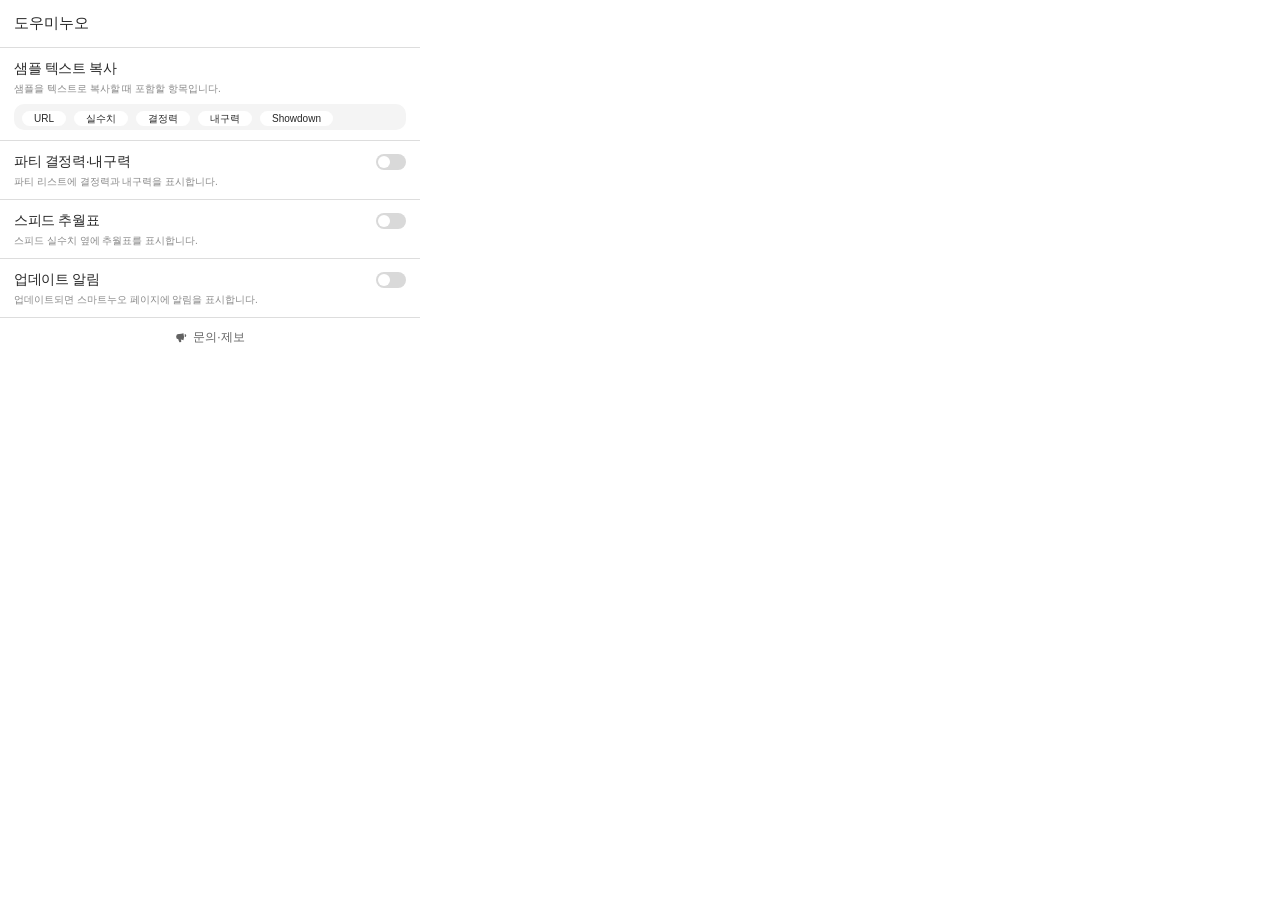
<file: extension/popup.html>
<!DOCTYPE html>
<html lang="ko">
<head>
  <meta charset="UTF-8" />
  <meta name="viewport" content="width=device-width, initial-scale=1.0" />
  <title>도우미누오 · 환경설정</title>
  <link rel="stylesheet" href="popup.css" />
</head>
<body>
  <div class="wrap">
    <header class="popup-head">
      <h1 class="popup-title">도우미누오</h1>
      <a id="popupVersion"
         class="popup-version"
         href="https://github.com/douminuo/douminuo/blob/main/CHANGELOG.md"
         target="_blank"
         rel="noopener noreferrer"
         aria-label="변경 내역을 새 탭에서 엽니다"></a>
    </header>

    <section id="panelSettings" role="region" aria-label="환경설정">

      <section class="options-section" aria-labelledby="copy-heading">
        <h3 id="copy-heading" class="options-heading">샘플 텍스트 복사</h3>
        <p class="sub options-desc">샘플을 텍스트로 복사할 때 포함할 항목입니다.</p>
        <div class="settings-options-row" role="group" aria-labelledby="copy-heading">
          <label class="settings-option-row" for="optUrls"><input type="checkbox" id="optUrls" /><span>URL</span></label>
          <label class="settings-option-row" for="optReal"><input type="checkbox" id="optReal" /><span>실수치</span></label>
          <label class="settings-option-row" for="optPow"><input type="checkbox" id="optPow" /><span>결정력</span></label>
          <label class="settings-option-row" for="optBulk"><input type="checkbox" id="optBulk" /><span>내구력</span></label>
          <label class="settings-option-row" for="optSd"><input type="checkbox" id="optSd" /><span>Showdown</span></label>
        </div>
      </section>

      <section class="options-section" aria-labelledby="tb-inline-heading">
        <div class="settings-heading-row">
          <h3 id="tb-inline-heading" class="options-heading">파티 결정력·내구력</h3>
          <label class="toggle-switch" title="켜기/끄기">
            <input type="checkbox" id="tbInlineEnabled" aria-labelledby="tb-inline-heading" />
            <span class="toggle-switch-track" aria-hidden="true"></span>
          </label>
        </div>
        <p class="sub options-desc">파티 리스트에 결정력과 내구력을 표시합니다.</p>
      </section>

      <section class="options-section" aria-labelledby="simple-speed-heading">
        <div class="settings-heading-row">
          <h3 id="simple-speed-heading" class="options-heading">스피드 추월표</h3>
          <label class="toggle-switch" title="켜기/끄기">
            <input type="checkbox" id="simpleSpeedCalcEnabled" aria-labelledby="simple-speed-heading" />
            <span class="toggle-switch-track" aria-hidden="true"></span>
          </label>
        </div>
        <p class="sub options-desc">스피드 실수치 옆에 추월표를 표시합니다.</p>
      </section>

      <section class="options-section" aria-labelledby="update-notice-heading">
        <div class="settings-heading-row">
          <h3 id="update-notice-heading" class="options-heading">업데이트 알림</h3>
          <label class="toggle-switch" title="켜기/끄기">
            <input type="checkbox" id="updateNoticeEnabled" aria-labelledby="update-notice-heading" />
            <span class="toggle-switch-track" aria-hidden="true"></span>
          </label>
        </div>
        <p class="sub options-desc">업데이트되면 스마트누오 페이지에 알림을 표시합니다.</p>
      </section>

    </section>

    <footer class="popup-foot">
      <a class="popup-foot__link"
         href="https://docs.google.com/forms/d/e/1FAIpQLSfA97NKxUqModwfLulTKqiBrSmnYvwPUEaMXa1__-lP5orG1Q/viewform?usp=header"
         target="_blank"
         rel="noopener noreferrer"
         aria-label="문의·제보 폼을 새 탭에서 엽니다">
        <svg class="popup-foot__icon" viewBox="0 0 24 24" aria-hidden="true" focusable="false">
          <path fill="currentColor" d="M16.881 4.346A23.112 23.112 0 0 1 8.25 6H7.5a5.25 5.25 0 0 0-.88 10.428 21.74 21.74 0 0 0 1.728 4.93c.42.838 1.41 1.21 2.32.94l.78-.236c.94-.281 1.456-1.282 1.151-2.214a17.836 17.836 0 0 0-1.1-2.69 23.115 23.115 0 0 1 5.382 1.345 23.247 23.247 0 0 0 0-14.157Z M19.5 6a3 3 0 0 1 0 6V6Z"/>
        </svg>
        <span class="popup-foot__text">문의·제보</span>
      </a>
    </footer>
  </div>

  <script src="popup.js"></script>
</body>
</html>
</file>
<file: extension/popup.css>
@font-face { font-family: SCDream; font-weight: 300; src: url('https://smartnuo.com/font/SCDream/SCDream3.otf'); }
@font-face { font-family: SCDream; font-weight: 400; src: url('https://smartnuo.com/font/SCDream/SCDream4.otf'); }
@font-face { font-family: SCDream; font-weight: 500; src: url('https://smartnuo.com/font/SCDream/SCDream5.otf'); }

/* sync: styles/nuoTokens.js (팝업은 사이트 밖 — 실측 폴백값만) */
:root {
  --nuo-primary: #e4007f;
  --nuo-primary-focus: #e4007fb3;
  --nuo-border: #ddd;
  --nuo-chip-track: #f4f4f4;
  --nuo-chip-off: #d9d9d9;
  --nuo-text: #000;
  --nuo-text-strong: #272727;
  --nuo-text-muted: #626262;
  --nuo-text-subtle: #888;
  color-scheme: light;
}

* { box-sizing: border-box; }

body {
  margin: 0;
  min-width: 320px;
  max-width: 420px;
  font-family: SCDream, "Noto Sans KR", sans-serif;
  font-size: 14px;
  line-height: 1.5;
  color: var(--nuo-text);
  background: #fff;
}
body.embed { min-width: 0; }

.popup-head {
  display: flex;
  align-items: center;
  height: 48px;
  padding: 0 14px;
  border-bottom: 1px solid var(--nuo-border);
}
body.embed .popup-head { padding-right: 40px; }
.popup-title { margin: 0; font-size: 15px; font-weight: 500; color: var(--nuo-text-strong); }
.popup-version {
  margin-left: auto;
  font-size: 10px;
  color: var(--nuo-text-subtle);
  text-decoration: none;
  font-variant-numeric: tabular-nums;
}
.popup-version:hover { color: var(--nuo-primary); }

#panelSettings .options-section { padding: 10px 14px; border-bottom: 1px solid var(--nuo-border); }
#panelSettings .options-heading {
  margin: 0;
  font-size: 14px;
  font-weight: 500;
  letter-spacing: -0.35px;
  color: var(--nuo-text-strong);
}
.sub { margin: 2px 0 8px; font-size: 10px; color: var(--nuo-text-subtle); }
.settings-heading-row + .sub { margin-bottom: 0; }
#panelSettings .settings-heading-row { display: flex; align-items: center; justify-content: space-between; }

/* 급소/충전 칩 트랙 규격 (사이트 실측) */
#panelSettings .settings-options-row {
  display: flex;
  flex-wrap: wrap;
  align-items: center;
  gap: 8px;
  min-height: 26px;
  padding: 0 8px;
  border-radius: 10px;
  background: var(--nuo-chip-track);
}
#panelSettings .settings-option-row { position: relative; cursor: pointer; user-select: none; }
#panelSettings .settings-option-row input { position: absolute; opacity: 0; width: 0; height: 0; margin: 0; }
#panelSettings .settings-option-row span {
  display: inline-flex;
  align-items: center;
  height: 15px;
  padding: 0 12px;
  border-radius: 10px;
  background: #fff;
  color: var(--nuo-text-strong);
  font-size: 10px;
  transition: background-color 0.15s, color 0.15s;
}
#panelSettings .settings-option-row input:checked + span { background: var(--nuo-primary); color: #fff; }
#panelSettings .settings-option-row input:focus-visible + span { outline: 2px solid var(--nuo-primary-focus); outline-offset: 1px; }
#panelSettings .settings-option-row.is-muted { cursor: default; }
#panelSettings .settings-option-row.is-muted span { opacity: 0.4; }

.toggle-switch { position: relative; flex: 0 0 auto; width: 30px; height: 16px; cursor: pointer; }
.toggle-switch input { position: absolute; opacity: 0; width: 0; height: 0; margin: 0; }
.toggle-switch-track {
  position: absolute;
  inset: 0;
  border-radius: 8px;
  background: var(--nuo-chip-off);
  transition: background-color 0.15s;
}
.toggle-switch-track::after {
  content: '';
  position: absolute;
  top: 2px;
  left: 2px;
  width: 12px;
  height: 12px;
  border-radius: 50%;
  background: #fff;
  transition: transform 0.15s;
}
.toggle-switch input:checked + .toggle-switch-track { background: var(--nuo-primary); }
.toggle-switch input:checked + .toggle-switch-track::after { transform: translateX(14px); }
.toggle-switch input:focus-visible + .toggle-switch-track { outline: 2px solid var(--nuo-primary-focus); outline-offset: 1px; }

.popup-foot { display: flex; justify-content: center; padding: 10px 14px; }
.popup-foot__link {
  display: inline-flex;
  gap: 6px;
  align-items: center;
  color: var(--nuo-text-muted);
  text-decoration: none;
  font-size: 12px;
}
.popup-foot__link:hover { color: var(--nuo-primary); }
.popup-foot__icon { width: 12px; height: 12px; }

::-webkit-scrollbar { width: 5px; }
::-webkit-scrollbar-thumb { background: var(--nuo-chip-off); border-radius: 3px; }

.sr-only {
  position: absolute; width: 1px; height: 1px; padding: 0; margin: -1px;
  overflow: hidden; clip: rect(0, 0, 0, 0); white-space: nowrap; border: 0;
}

@media (prefers-reduced-motion: reduce) { * { transition: none !important; } }
</file>
